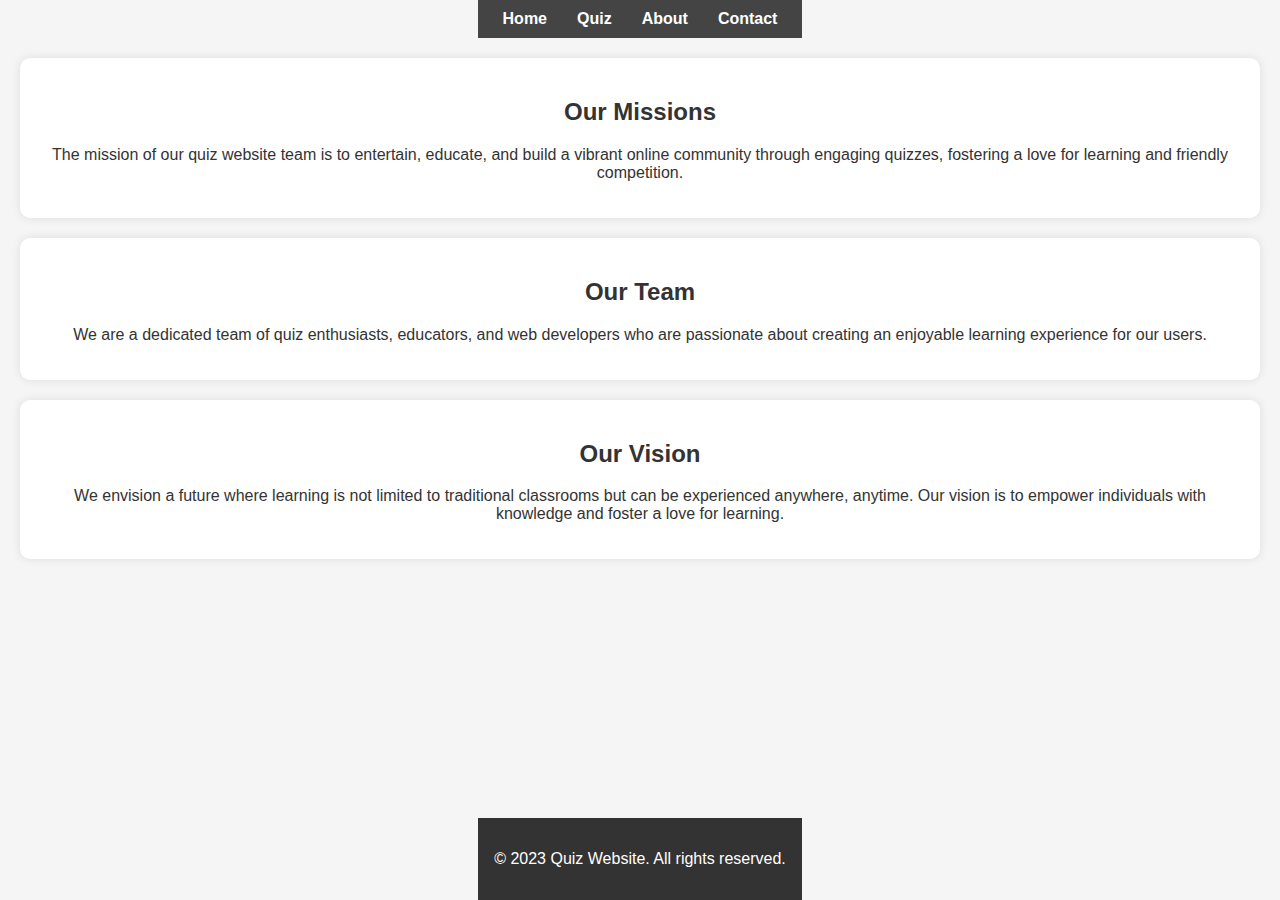
<file: about.html>
<!DOCTYPE html>
<html lang="en">
<head>
    <meta charset="UTF-8">
    <title>About Us - Quiz Website</title>
    <style>
        body {
            font-family: 'Arial', sans-serif;
            margin: 0;
            padding: 0;
            background-color: #f5f5f5;
            color: #333;
        }

        header {
            background-color: #333;
            color: white;
            text-align: center;
            padding: 1em;
            margin-bottom: 20px;
        }

        body {
            display: flex;
            flex-direction: column;
            align-items: center;
            justify-content: center;
            min-height: 100vh;
        }

        nav {
            background-color: #444;
            color: white;
            padding: 10px;
            text-align: center;
        }

        nav ul {
            list-style: none;
            padding: 0;
            margin: 0;
            display: flex;
            justify-content: center;
        }

        nav li {
            margin: 0 15px;
        }

        nav a {
            text-decoration: none;
            color: white;
            font-weight: bold;
            font-size: 16px;
        }

        main {
            text-align: center;
            padding: 20px;
        }

        section {
            background-color: white;
            border-radius: 10px;
            box-shadow: 0 0 10px rgba(0, 0, 0, 0.1);
            padding: 20px;
            margin-bottom: 20px;
        }

        h1, h2 {
            color: #333;
        }

        footer {
            background-color: #333;
            color: white;
            text-align: center;
            padding: 1em;
            margin-top: auto;
        }
    </style>
</head>
<body>

 
    <nav>
        <ul>
            <li><a href="index.html">Home</a></li>
            <li><a href="quiz.html">Quiz</a></li>
            <li><a href="about.html">About</a></li>
            <li><a href="contact.html">Contact</a></li>
        </ul>
    </nav>

    <main>
        <section>
            <h2>Our Missions</h2>
            <p>The mission of our quiz website team is to entertain, educate, and build a vibrant online community through engaging quizzes, fostering a love for learning and friendly competition.</p>
        </section>

        <section>
            <h2>Our Team</h2>
            <p>We are a dedicated team of quiz enthusiasts, educators, and web developers who are passionate about creating an enjoyable learning experience for our users.</p>
        </section>

        <section>
            <h2>Our Vision</h2>
            <p>We envision a future where learning is not limited to traditional classrooms but can be experienced anywhere, anytime. Our vision is to empower individuals with knowledge and foster a love for learning.</p>
        </section>
    </main>

    <footer>
        <p>&copy; 2023 Quiz Website. All rights reserved.</p>
    </footer>
</body>
</html>
</file>
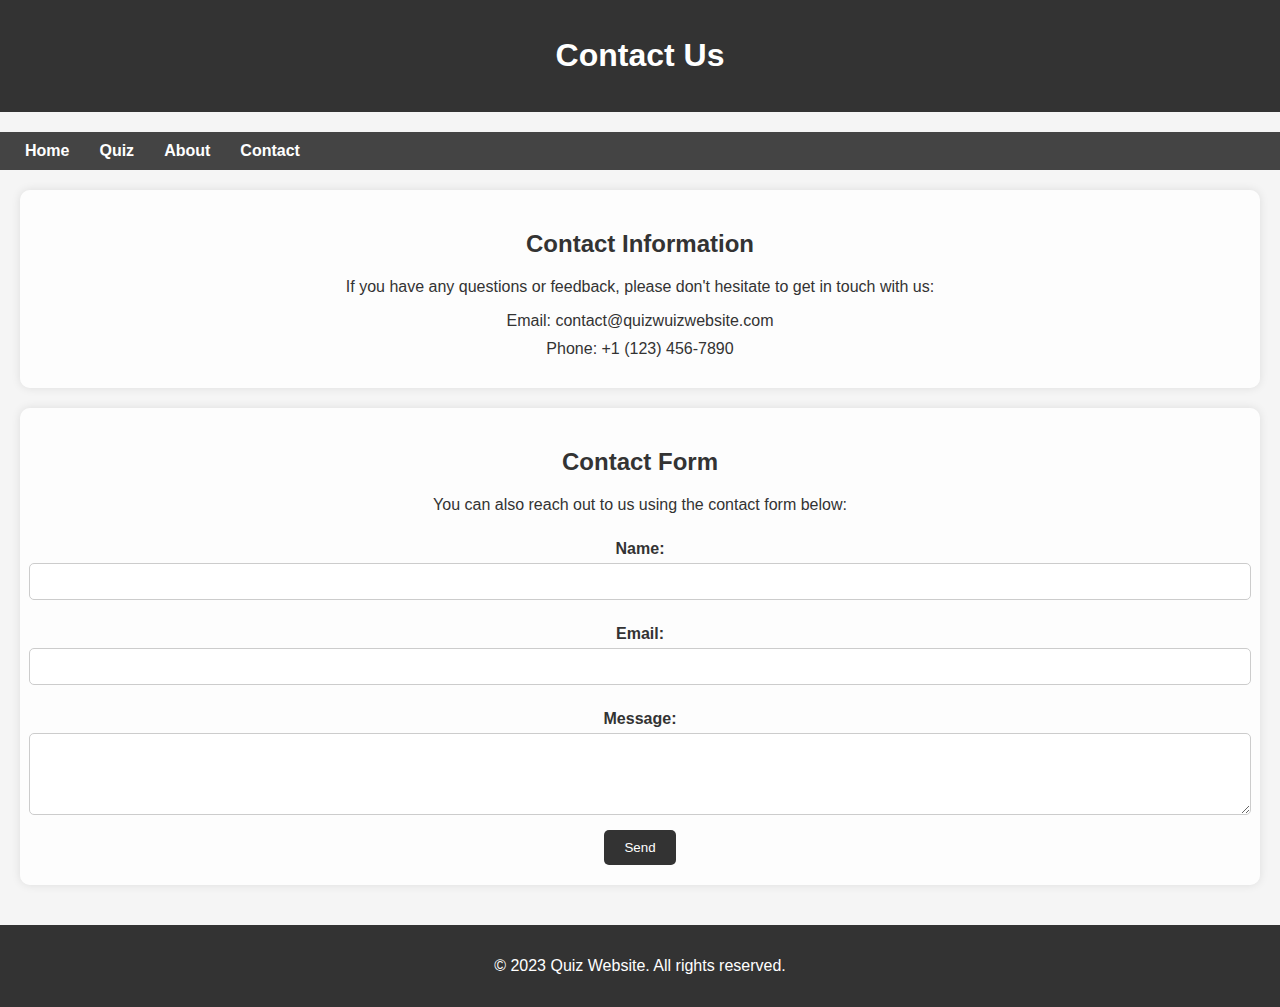
<file: contact.html>
<!DOCTYPE html>
<html lang="en">
<head>
    <meta charset="UTF-8">
    <title>Contact Us - Quiz Website</title>
    <style>
        body {
            font-family: 'Arial', sans-serif;
            margin: 0;
            padding: 0;
            background-color: #f5f5f5;
            color: #333;
        }

        header {
            background-color: #333;
            color: white;
            text-align: center;
            padding: 1em;
            margin-bottom: 20px;
        }

        nav {
            background-color: #444;
            padding: 10px;
            text-align: center;
        }

        nav ul {
            list-style: none;
            padding: 0;
            margin: 0;
            display: flex;
        }

        nav li {
            margin: 0 15px;
        }

        nav a {
            text-decoration: none;
            color: white;
            font-weight: bold;
            font-size: 16px;
            display: block;
        }
        nav a:hover {
                    background-color: #ddd;
                    color: black;
        }
        

        main {
            text-align: center;
            padding: 20px;
        }
            img {
        width: 150px;
        height: 150px;
        border-radius: 100%;
        margin-bottom: 3%;
        margin-left: 60px;
    }

    .ref a {
        margin-left: 56px;
        margin-right: 100px;
    }

    .topnav {
        overflow: hidden;
        margin-left: 0%;
    }

    .topnav a {
        float: left;
        display: block;
        color: #f2f2f2;
        text-align: center;
        padding: 14px 16px;
        text-decoration: none;
        margin-left: 3%;
    }

    .topnav a:hover {
        background-color: white;
        color: black;
    }

    @media screen and (max-width: 600px) {
        .topnav a {
            float: none;
            width: 100%;
        }

        a {
            color: white;
        }
    }

        section {
            background-color: rgba(255, 255, 255, 0.8);
            border-radius: 10px;
            box-shadow: 0 0 10px rgba(0, 0, 0, 0.1);
            padding: 20px;
            margin-bottom: 20px;
            color: #333;
        }

        h2 {
            color: #333;
        }

        ul {
            list-style: none;
            padding: 0;
            margin: 0;
        }

        li {
            margin: 10px 0;
        }

        a {
            text-decoration: none;
            color: #333;
        }

        form {
            display: flex;
            flex-direction: column;
            align-items: center;
        }

        label {
            margin-top: 10px;
            font-weight: bold;
            font-size: 16px;
            color: #333;
        }

        input, textarea {
            width: 100%;
            padding: 10px;
            margin-top: 5px;
            margin-bottom: 15px;
            border: 1px solid #ccc;
            border-radius: 5px;
        }

        button {
            background-color: #333;
            color: white;
            padding: 10px 20px;
            border: none;
            border-radius: 5px;
            cursor: pointer;
        }

        button:hover {
            background-color: white;
            color: black;
        }

        footer {
            background-color: #333;
            color: white;
            text-align: center;
            padding: 1em;
            margin-top: auto;
        }
    </style>
</head>
<body>

    <header>
        <h1>Contact Us</h1>
    </header>
    <nav style="margin-top: none;">
        <ul>
            <li><a href="index.html" >Home</a></li>
            <li><a href="quiz.html">Quiz</a></li>
            <li><a href="about.html">About</a></li>
            <li><a href="contact.html">Contact</a></li>
        </ul>
    </nav>

    <main>
        <section>
            <h2>Contact Information</h2>
            <p>If you have any questions or feedback, please don't hesitate to get in touch with us:</p>
            <ul>
                <li>Email: <a href="mailto:contact@quizwuizwebsite.com">contact@quizwuizwebsite.com</a></li>
                <li>Phone: +1 (123) 456-7890</li>
            </ul>
        </section>

        <section>
            <h2>Contact Form</h2>
            <p>You can also reach out to us using the contact form below:</p>
            <form action="submit_contact.php" method="post">
                <label for="name">Name:</label>
                <input type="text" id="name" name="name" required>
                <label for="email">Email:</label>
                <input type="email" id="email" name="email" required>
                <label for="message">Message:</label>
                <textarea id="message" name="message" rows="4" required></textarea>
                <button type="submit">Send</button>
            </form>
        </section>
    </main>

    <footer>
        <p>&copy; 2023 Quiz Website. All rights reserved.</p>
    </footer>
</body>
</html>
</file>
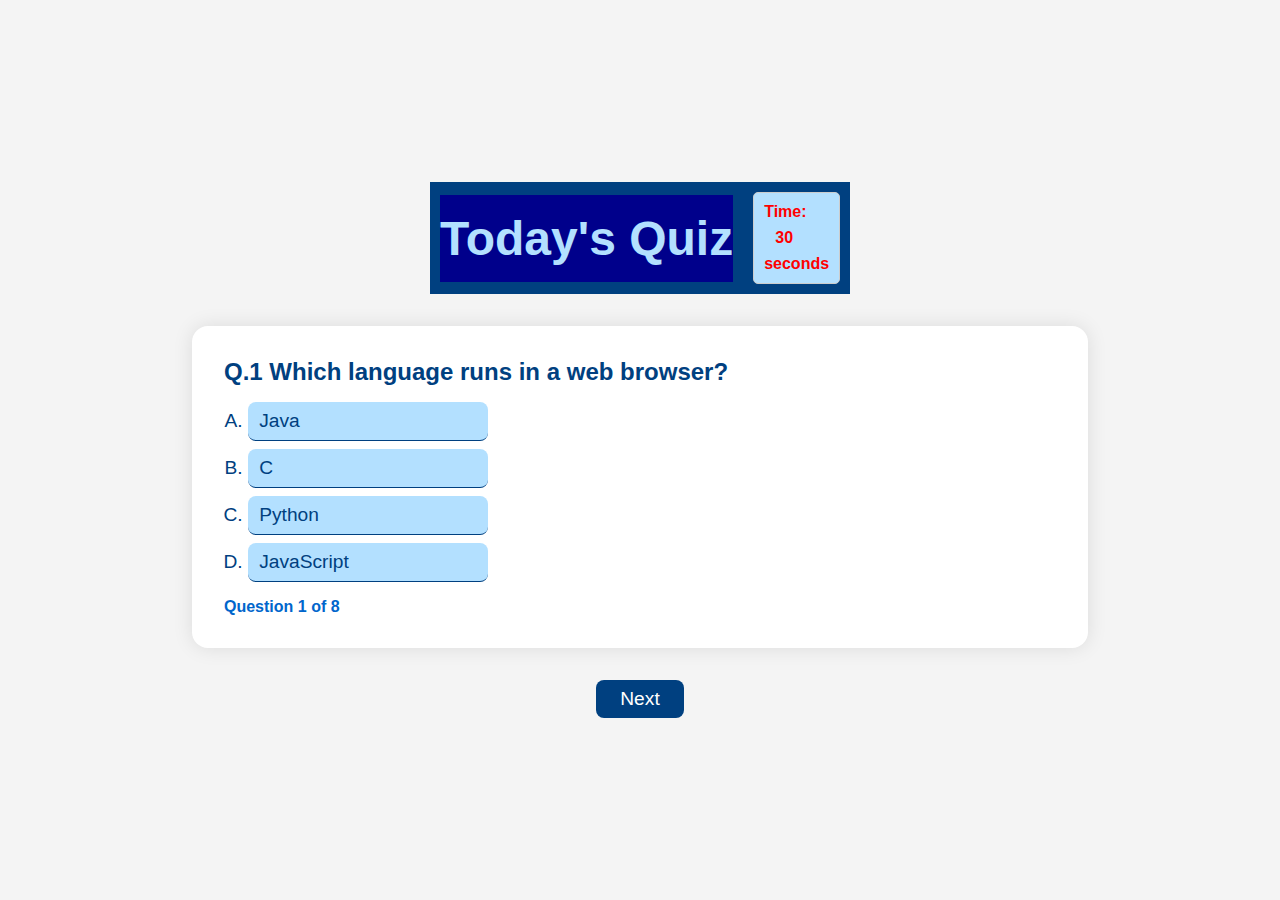
<file: quiz.html>
<!DOCTYPE html>
<html lang="en">
<head>
    <meta charset="UTF-8">
    <meta name="viewport" content="width=device-width, initial-scale=1.0">
    <title>Quiz Gaming</title>

    <!-- css file link -->
    <link rel="stylesheet" href="quiz.css">
    
</head>
<body>
    <div id="header">
        <h1 id="title">Today's Quiz</h1>
        <div id="timer">Time: <span id="time">30</span> seconds</div>
    </div>
   <style>
    body {
        background-image: url('https://gamethinking.io/wp-content/uploads/sites/5/2018/12/quiz-background.png'); 
        background-size: cover; 
        background-repeat: no-repeat; 
        background-attachment: fixed;    }
</style>

    <!-- quiz-container -->
    <div id="quiz-container">
        <!-- question container -->
        <div class="questions">
            <h2 id="question"></h2>
            <ol type="A">
                <li class="option"><span id="option0" onclick="calcScore(this)"></span></li>
                <li class="option"><span id="option1" onclick="calcScore(this)"></span></li>
                <li class="option"><span id="option2" onclick="calcScore(this)"></span></li>
                <li class="option"><span id="option3" onclick="calcScore(this)"></span></li>
            </ol>
            <h4 id="stat"></h4>
        </div>

        <div class="buttons">
            <button type="button" class="next">Next</button>
        </div>
    </div>

    <!-- scoreboard section -->
    <div id="scoreboard">
        <h2 id="score-title">Your Score</h2>
        <h2 id="score"></h2>
        <button type="button" id="score-btn" onclick="backToQuiz()">Back to Quiz</button>
        <button type="button" id="check-answer" onclick="checkAnswer()">Check Answers</button>
    </div>

    <!-- answers section -->
    <div id="answerBank">
        <h2>Answers :</h2>
        <ol type="1" id="answers"></ol>
        <button type="button" id="score-btn" onclick="backToQuiz()">Back to Quiz</button>
    </div>

    <!-- javascript file source -->
    <script src="quiz.js"></script>
    <script>
        // Set the initial time limit
        let timeLimit = 30;
        let timer = setInterval(function () {
            timeLimit--;
            document.getElementById('time').textContent = timeLimit;

            // Check if time has run out
            if (timeLimit <= 0) {
                clearInterval(timer);
                // Add your logic for when time runs out, for example, show the scoreboard
                showScoreboard();
            }
        }, 1000);

        // Function to show the scoreboard (you can replace this with your own logic)
        function showScoreboard() {
            document.getElementById('quiz-container').style.display = 'none';
            document.getElementById('scoreboard').style.display = 'block';
            document.getElementById('timer').style.display = 'none';
        }
    </script>
</body>
</html>
</file>
<file: quiz.css>
* {
    margin: 0;
    padding: 0;
    box-sizing: border-box;
}

body {
    font-family: 'Segoe UI', Tahoma, Geneva, Verdana, sans-serif;
    background: #f4f4f4; /* Light blue background */
    height: 100vh;
    display: flex;
    flex-direction: column;
    align-items: center;
    justify-content: center;
}


img {
    margin-top: -30%;
    margin-left: -38%;
    width: 8.5rem;
    height: 8.2rem;
    border-radius: 50%;
}
#header {
    display: flex;
    justify-content: space-between;
    align-items: center;
    padding: 10px;
    background-color: #004080; /* Dark blue background */
    color: #FFFFFF; /* White text color */
}

#timer {
    font-weight: bold;
    display: inline-block;
    padding: 10px;
    background-color: 80; /* Dark blue color */
    background: #B3E0FF; /* Light gray background */
    border: 1px solid #ccc;
    border-radius: 5px;
    color: red;
    margin-left: 20px;
}


.img {
    position: fixed;
}

#title {
    text-align: center;
    padding: 1rem 0;
    font-size: 3rem;
    color:  #B3E0FF;  /* Dark blue color */
    background: #00008B; 
    font-family: 'Arial', sans-serif;
    float: left;
}

.questions {
    margin: 2rem auto;
    width: 70vw;
    padding: 2rem;
    background: #FFFFFF; /* White background */
    border-radius: 1rem;
    box-shadow: 0 0 20px rgba(0, 0, 0, 0.1);
}

#question {
    margin-bottom: 1rem;
    color: #004080;
}

.option {
    margin-bottom: 0.5rem;
    font-size: 1.2rem;
    border-bottom: solid 0.1rem #004080;
    width: 15rem;
    background: #B3E0FF; /* Light blue background */
    border-radius: 0.5rem;
}

.option:hover {
    color: #FFFFFF;
    background: #004080; /* Dark blue background */
}

ol {
    position: relative;
    padding: 0 1.5rem;
    color: #004080;
}

span {
    display: block;
    padding: 0.5rem 0.7rem;
    border-radius: 0.5rem;
}

#answer {
    margin-top: 1.5rem;
    color: #004080;
}

#stat {
    margin-top: 1rem;
    color: #0066CC; /* Medium blue color */
}

.buttons {
    text-align: center;
    margin-top: 1.5rem;
}

button {
    padding: 0.5rem 1.5rem;
    border: none;
    outline: none;
    font-size: 1.2rem;
    border-radius: 0.5rem;
    color: #FFFFFF;
    background: #004080; /* Dark blue background */
    cursor: pointer;
    transition: background-color 0.3s ease;
}

button:active {
    background: #0066CC; /* Medium blue background */
}

#scoreboard,
#answerBank {
    width: 20rem;
    background: #FFFFFF; /* White background */
    padding: 2rem;
    text-align: center;
    margin: 2rem auto;
    border-radius: 1rem;
    box-shadow: 0 0 20px rgba(0, 0, 0, 0.1);
    display: none;
}

#score-title {
    margin: 1rem 0;
    color: #004080;
}

#score-btn,
#check-answer {
    margin-top: 1rem;
    padding: 0.8rem 1.5rem;
    border: none;
    outline: none;
    font-size: 1rem;
    border-radius: 0.5rem;
    color: #FFFFFF;
    background: #004080; /* Dark blue background */
    cursor: pointer;
    transition: background-color 0.3s ease;
}

#score-btn:hover,
#check-answer:hover {
    background: #0066CC; /* Medium blue background */
}

#score {
    font-size: 2.5rem;
    color: #004080;
}

#answerBank li {
    text-align: left;
    margin-bottom: 0.2rem;
    font-size: 1rem;
    color: #004080;
}

#answers {
    margin-top: 1rem;
}
</file>
